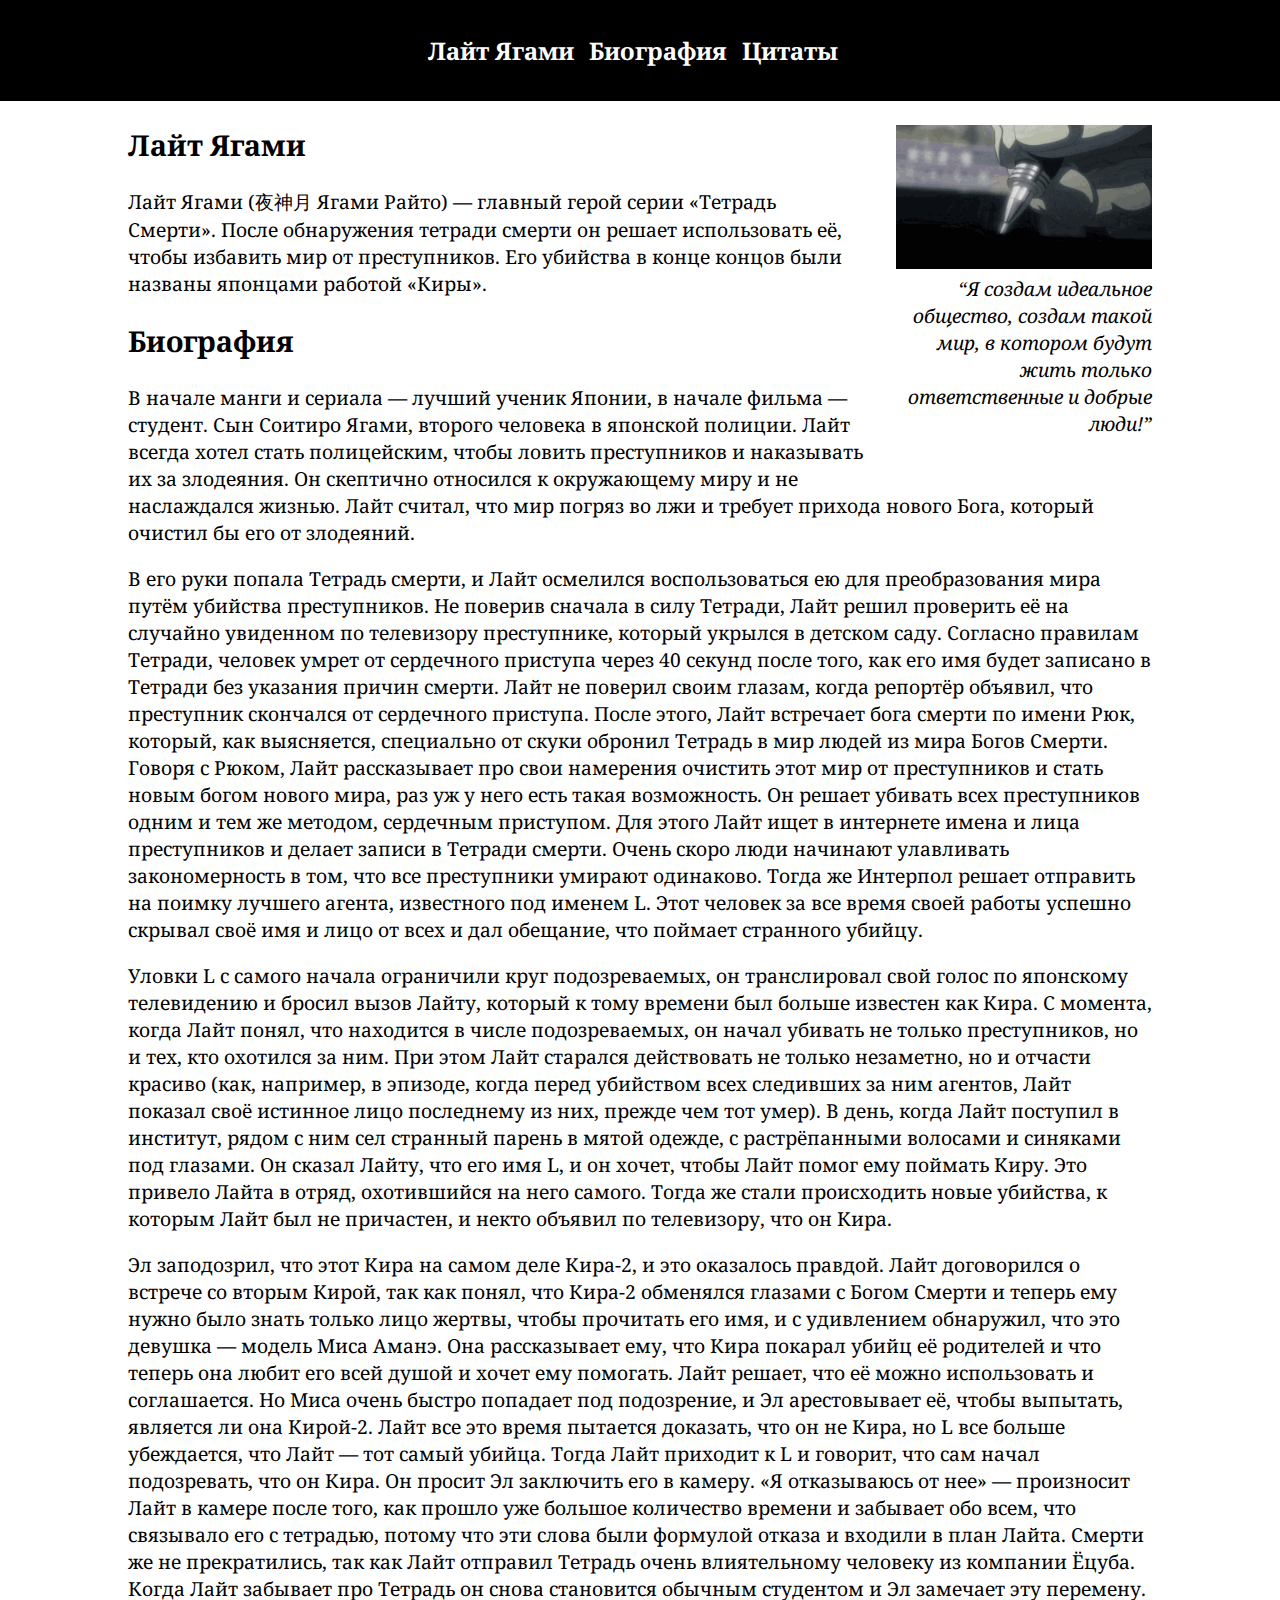
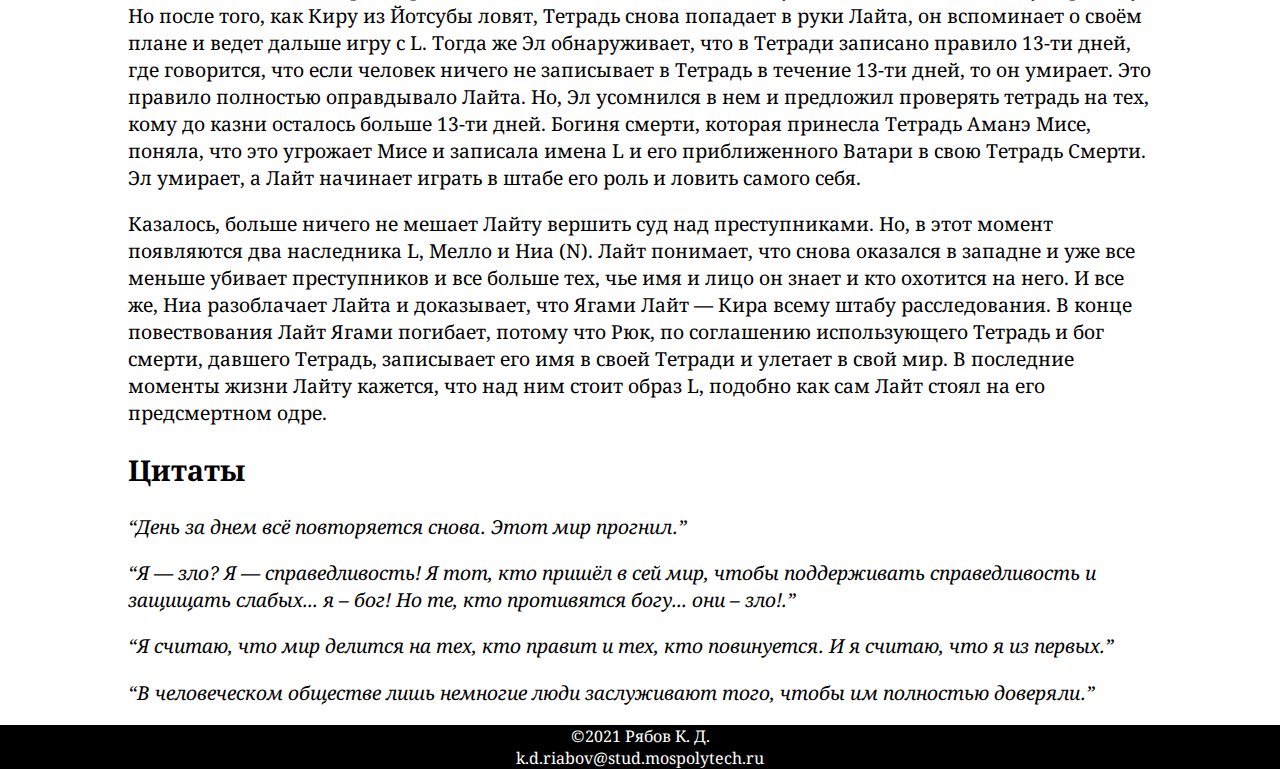
<file: index.html>
<!DOCTYPE html>
<html lang="ru">

<head>
    <meta charset="utf-8">
    <title>
        Лайт Ягами
    </title>
    <link rel="stylesheet" href="stylesheets/style.css">
    <link rel="preconnect" href="https://fonts.googleapis.com">
    <link rel="preconnect" href="https://fonts.gstatic.com" crossorigin>
    <link href="https://fonts.googleapis.com/css2?family=Noto+Serif:ital,wght@0,400;0,700;1,400&display=swap"
        rel="stylesheet">
</head>

<body>
    <header id="page-header">
        <nav>
            <ul>
                <li>
                    <a href="#about">Лайт Ягами</a>
                </li>

                <li>
                    <a href="#bio">Биография</a>
                </li>
                <li>
                    <a href="#quotes">Цитаты</a>
                </li>
            </ul>
        </nav>
    </header>

    <main>
        <section id="info">
            <article>
                <aside>
                    <figure id="kira-figure">
                        <img src="images/enoxia-enoxia-esport.gif"
                            alt="Анимация Ягами Лайта, записывающего имя в тетрадь смерти">
                        <figcaption><i>&ldquo;Я создам идеальное общество, создам такой мир,
                                в котором будут жить только
                                ответственные и
                                добрые люди!&rdquo;</i></figcaption>
                    </figure>
                </aside>
                <h2 id="about">Лайт Ягами</h2>
                <p>
                    Лайт Ягами (夜神月 Ягами Райто) — главный герой серии «Тетрадь Смерти». После обнаружения тетради
                    смерти он решает использовать её, чтобы избавить мир от преступников. Его убийства в конце концов
                    были названы японцами работой «Киры».
                </p>

                <h2 id="bio">Биография</h2>
                <p>В начале манги и сериала — лучший ученик Японии, в начале фильма — студент. Сын Соитиро Ягами,
                    второго человека в японской полиции. Лайт всегда хотел стать полицейским, чтобы ловить преступников
                    и наказывать их за злодеяния. Он скептично относился к окружающему миру и не наслаждался жизнью.
                    Лайт считал, что мир погряз во лжи и требует прихода нового Бога, который очистил бы его от
                    злодеяний.
                </p>
                <p>
                    В его руки попала Тетрадь смерти, и Лайт осмелился воспользоваться ею для преобразования мира путём
                    убийства преступников. Не поверив сначала в силу Тетради, Лайт решил проверить её на случайно
                    увиденном по телевизору преступнике, который укрылся в детском саду. Согласно правилам Тетради,
                    человек умрет от сердечного приступа через 40 секунд после того, как его имя будет записано в
                    Тетради без указания причин смерти. Лайт не поверил своим глазам, когда репортёр объявил, что
                    преступник скончался от сердечного приступа. После этого, Лайт встречает бога смерти по имени Рюк,
                    который, как выясняется, специально от скуки обронил Тетрадь в мир людей из мира Богов Смерти.
                    Говоря с Рюком, Лайт рассказывает про свои намерения очистить этот мир от преступников и стать новым
                    богом нового мира, раз уж у него есть такая возможность. Он решает убивать всех преступников одним и
                    тем же методом, сердечным приступом. Для этого Лайт ищет в интернете имена и лица преступников и
                    делает записи в Тетради смерти. Очень скоро люди начинают улавливать закономерность в том, что все
                    преступники умирают одинаково. Тогда же Интерпол решает отправить на поимку лучшего агента,
                    известного под именем L. Этот человек за все время своей работы успешно скрывал своё имя и лицо от
                    всех и дал обещание, что поймает странного убийцу.
                </p>

                <p>
                    Уловки L с самого начала ограничили круг подозреваемых, он транслировал свой голос по японскому
                    телевидению и бросил вызов Лайту, который к тому времени был больше известен как Кира. С момента,
                    когда Лайт понял, что находится в числе подозреваемых, он начал убивать не только преступников, но и
                    тех, кто охотился за ним. При этом Лайт старался действовать не только незаметно, но и отчасти
                    красиво (как, например, в эпизоде, когда перед убийством всех следивших за ним агентов, Лайт показал
                    своё истинное лицо последнему из них, прежде чем тот умер). В день, когда Лайт поступил в институт,
                    рядом с ним сел странный парень в мятой одежде, с растрёпанными волосами и синяками под глазами. Он
                    сказал Лайту, что его имя L, и он хочет, чтобы Лайт помог ему поймать Киру. Это привело Лайта в
                    отряд, охотившийся на него самого. Тогда же стали происходить новые убийства, к которым Лайт был не
                    причастен, и некто объявил по телевизору, что он Кира.
                </p>

                <p>
                    Эл заподозрил, что этот Кира на самом деле Кира-2, и это оказалось правдой. Лайт договорился о
                    встрече со вторым Кирой, так как понял, что Кира-2 обменялся глазами с Богом Смерти и теперь ему
                    нужно было знать только лицо жертвы, чтобы прочитать его имя, и с удивлением обнаружил, что это
                    девушка — модель Миса Аманэ. Она рассказывает ему, что Кира покарал убийц её родителей и что теперь
                    она любит его всей душой и хочет ему помогать. Лайт решает, что её можно использовать и соглашается.
                    Но Миса очень быстро попадает под подозрение, и Эл арестовывает её, чтобы выпытать, является ли она
                    Кирой-2. Лайт все это время пытается доказать, что он не Кира, но L все больше убеждается, что Лайт
                    — тот самый убийца. Тогда Лайт приходит к L и говорит, что сам начал подозревать, что он Кира. Он
                    просит Эл заключить его в камеру. «Я отказываюсь от нее» — произносит Лайт в камере после того, как
                    прошло уже большое количество времени и забывает обо всем, что связывало его с тетрадью, потому что
                    эти слова были формулой отказа и входили в план Лайта. Смерти же не прекратились, так как Лайт
                    отправил Тетрадь очень влиятельному человеку из компании Ёцуба. Когда Лайт забывает про Тетрадь он
                    снова становится обычным студентом и Эл замечает эту перемену. Но после того, как Киру из Йотсубы
                    ловят, Тетрадь снова попадает в руки Лайта, он вспоминает о своём плане и ведет дальше игру с L.
                    Тогда же Эл обнаруживает, что в Тетради записано правило 13-ти дней, где говорится, что если человек
                    ничего не записывает в Тетрадь в течение 13-ти дней, то он умирает. Это правило полностью
                    оправдывало Лайта. Но, Эл усомнился в нем и предложил проверять тетрадь на тех, кому до казни
                    осталось больше 13-ти дней. Богиня смерти, которая принесла Тетрадь Аманэ Мисе, поняла, что это
                    угрожает Мисе и записала имена L и его приближенного Ватари в свою Тетрадь Смерти. Эл умирает, а
                    Лайт начинает играть в штабе его роль и ловить самого себя.
                </p>

                <p>
                    Казалось, больше ничего не мешает Лайту вершить суд над преступниками. Но, в этот момент появляются
                    два наследника L, Мелло и Ниа (N). Лайт понимает, что снова оказался в западне и уже все меньше
                    убивает преступников и все больше тех, чье имя и лицо он знает и кто охотится на него. И все же, Ниа
                    разоблачает Лайта и доказывает, что Ягами Лайт — Кира всему штабу расследования. В конце
                    повествования Лайт Ягами погибает, потому что Рюк, по соглашению использующего Тетрадь и бог смерти,
                    давшего Тетрадь, записывает его имя в своей Тетради и улетает в свой мир. В последние моменты жизни
                    Лайту кажется, что над ним стоит образ L, подобно как сам Лайт стоял на его предсмертном одре.
                </p>
                <h2 id="quotes">Цитаты</h2>
                <p> <i>&ldquo;День за днем всё повторяется снова. Этот мир прогнил.&rdquo;</i> </p>
                <p> <i>&ldquo;Я — зло? Я — справедливость! Я тот, кто пришёл в сей мир, чтобы поддерживать
                        справедливость и защищать слабых... я – бог! Но те, кто противятся богу... они –
                        зло!.&rdquo; </i> </p>
                <p> <i>&ldquo;Я считаю, что мир делится на тех, кто правит и тех, кто повинуется. И я считаю, что я из
                        первых.&rdquo;</i> </p>
                <p> <i>&ldquo;В человеческом обществе лишь немногие люди заслуживают того, чтобы им полностью
                        доверяли.&rdquo;</i> </p>
            </article>
        </section>
    </main>

    <footer id="page-footer">
        <p>&copy;2021 Рябов К. Д.</p>
        <p><a href="mailto:k.d.riabov@stud.mospolytech.ru">k.d.riabov@stud.mospolytech.ru</a></p>
    </footer>

</body>

</html>
</file>
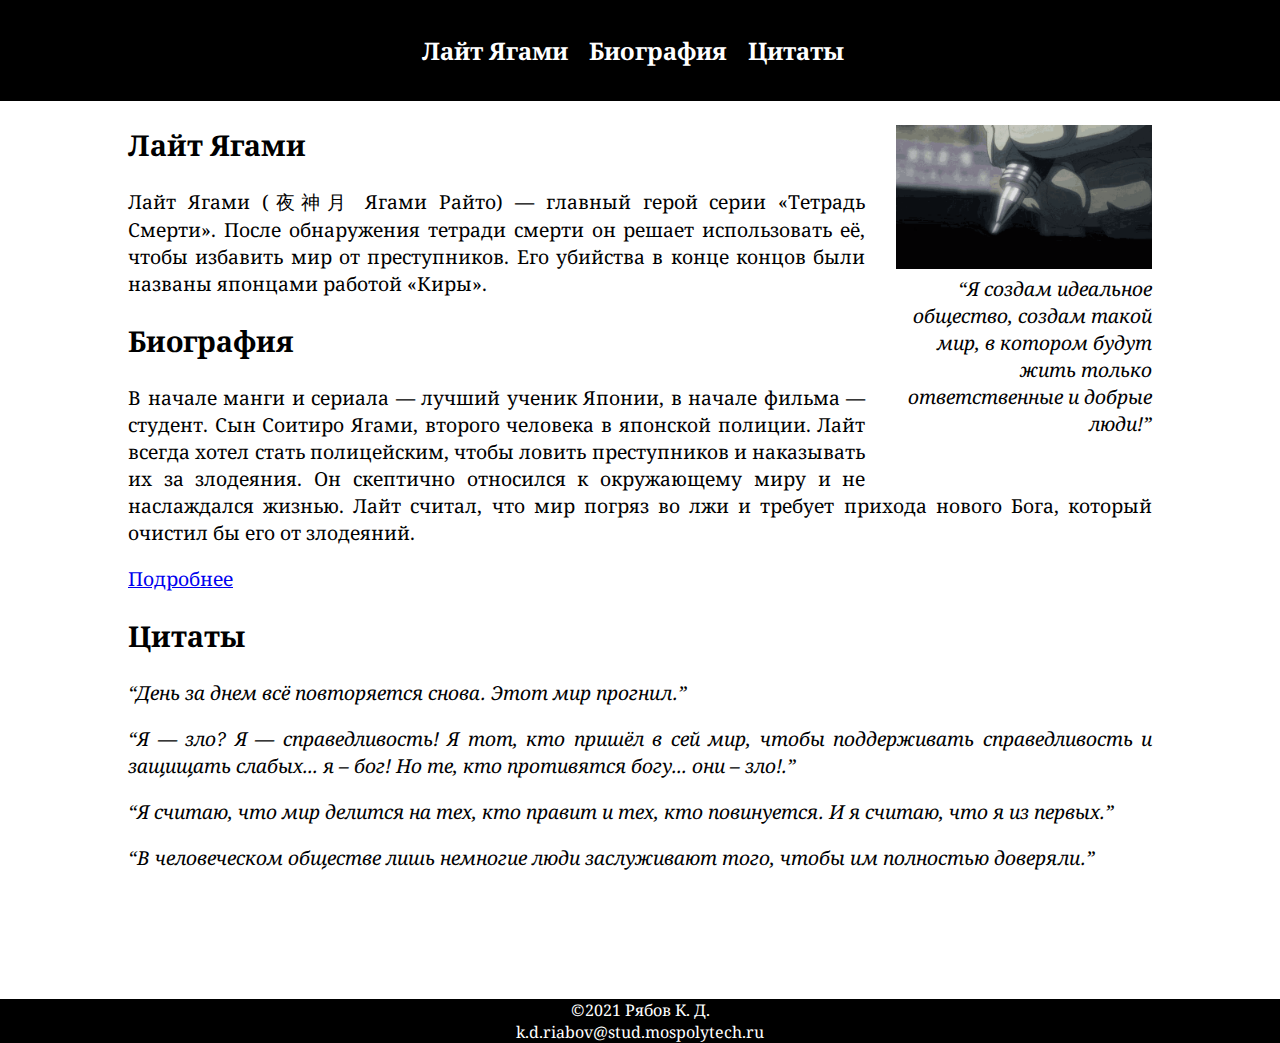
<file: Lab1/index.html>
<!DOCTYPE html>
<html lang="ru">

<head>
    <meta charset="utf-8">
    <title>
        Лайт Ягами
    </title>
    <link rel="stylesheet" href="stylesheets/style.css">
    <link rel="preconnect" href="https://fonts.googleapis.com">
    <link rel="preconnect" href="https://fonts.gstatic.com" crossorigin>
    <link href="https://fonts.googleapis.com/css2?family=Noto+Serif:ital,wght@0,400;0,700;1,400&display=swap"
        rel="stylesheet">
</head>

<body>
    <header id="page-header">
        <nav>
            <ul>
                <li>
                    <a href="index.html#about">Лайт Ягами</a>
                </li>

                <li>
                    <a href="index.html#bio">Биография</a>
                </li>
                <li>
                    <a href="index.html#quotes">Цитаты</a>
                </li>
            </ul>
        </nav>
    </header>

    <main>
        <section id="info">
            <article>
                <aside>
                    <figure id="kira-figure">
                        <img src="images/enoxia-enoxia-esport.gif"
                            alt="Анимация Ягами Лайта, записывающего имя в тетрадь смерти">
                        <figcaption><i>&ldquo;Я создам идеальное общество, создам такой мир,
                                в котором будут жить только
                                ответственные и
                                добрые люди!&rdquo;</i></figcaption>
                    </figure>
                </aside>
                <h2 id="about">Лайт Ягами</h2>
                <p>
                    Лайт Ягами (夜神月 Ягами Райто) — главный герой серии «Тетрадь Смерти». После обнаружения тетради
                    смерти он решает использовать её, чтобы избавить мир от преступников. Его убийства в конце концов
                    были названы японцами работой «Киры».
                </p>

                <h2 id="bio">Биография</h2>
                <p>В начале манги и сериала — лучший ученик Японии, в начале фильма — студент. Сын Соитиро Ягами,
                    второго человека в японской полиции. Лайт всегда хотел стать полицейским, чтобы ловить преступников
                    и наказывать их за злодеяния. Он скептично относился к окружающему миру и не наслаждался жизнью.
                    Лайт считал, что мир погряз во лжи и требует прихода нового Бога, который очистил бы его от
                    злодеяний.
                </p>
                <a href="bio.html#bio">Подробнее</a>
                <h2 id="quotes">Цитаты</h2>
                <p> <i>&ldquo;День за днем всё повторяется снова. Этот мир прогнил.&rdquo;</i> </p>
                <p> <i>&ldquo;Я — зло? Я — справедливость! Я тот, кто пришёл в сей мир, чтобы поддерживать
                        справедливость и защищать слабых... я – бог! Но те, кто противятся богу... они –
                        зло!.&rdquo; </i> </p>
                <p> <i>&ldquo;Я считаю, что мир делится на тех, кто правит и тех, кто повинуется. И я считаю, что я из
                        первых.&rdquo;</i> </p>
                <p> <i>&ldquo;В человеческом обществе лишь немногие люди заслуживают того, чтобы им полностью
                        доверяли.&rdquo;</i> </p>
            </article>
        </section>
    </main>

    <footer id="page-footer">
        <p>&copy;2021 Рябов К. Д.</p>
        <p><a href="mailto:k.d.riabov@stud.mospolytech.ru">k.d.riabov@stud.mospolytech.ru</a></p>
    </footer>

</body>

</html>
</file>
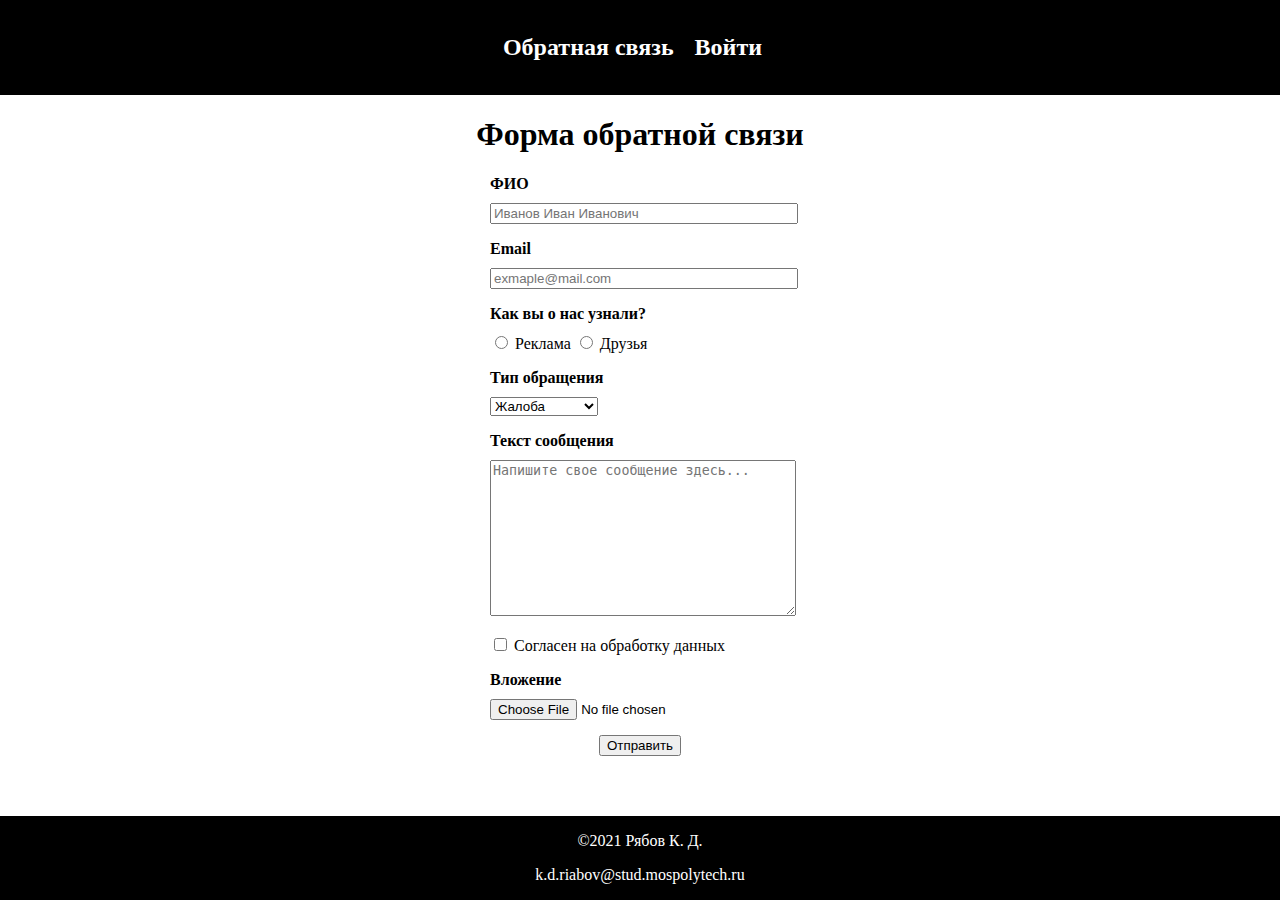
<file: Lab2/index.html>
<!DOCTYPE html>
<html lang="ru">

<head>
    <meta charset="UTF-8">
    <meta http-equiv="X-UA-Compatible" content="IE=edge">
    <meta name="viewport" content="width=device-width, initial-scale=1.0">
    <link rel="stylesheet" href="style.css">
    <title>Document</title>
</head>

<body>
    <header id="page-header">
        <nav>
            <ul>
                <li>
                    <a href="index.html">Обратная связь</a>
                </li>

                <li>
                    <a href="auth.html">Войти</a>
                </li>
            </ul>
        </nav>
    </header>
    <main>
        <h1>Форма обратной связи</h1>
        <form method="POST" action="https://httpbin.org/post" enctype="multipart/form-data" id="form">

            <div class="form-group">
                <label for="#fio">
                    <p>ФИО</p>
                </label>
                <input type="text" id="fio" name="fio" placeholder="Иванов Иван Иванович">
            </div>

            <div class="form-group">
                <label for="#email">
                    <p>Email</p>
                </label>
                <input type="email" name="email" id="email" placeholder="exmaple@mail.com" required>
            </div>

            <div class="form-group">
                <p>Как вы о нас узнали?</p>
                <input type="radio" name="source" id="advertising" value="advertising">
                <label for="#advertising">Реклама</label>

                <input type="radio" name="source" id="friends" value="friends">
                <label for="#friends">Друзья</label>

            </div>

            <div class="form-group">
                <label for="#category" id="category-label">
                    <p>Тип обращения</p>
                </label>

                <select name="category" id="category">
                    <option value="proposal">Предложение</option>
                    <option value="feedback" selected>Жалоба</option>
                </select>
            </div>

            <div class="form-group">
                <label for="#msg">
                    <p>Текст сообщения</p>
                </label>
                <textarea name="msg" id="msg" cols="30" rows="10"
                    placeholder="Напишите свое сообщение здесь..."></textarea>
            </div>



            <div class="form-group">
                <input type="checkbox" name="agreement" id="agreement" value="yes" required>
                <label for="#checkbox">Согласен на обработку данных</label>
            </div>
            <div class="form-group">
                <label for="#attachment">
                    <p>Вложение</p>
                </label>
                <input type="file" name="attachment" id="attachment">
            </div>

            <input type="submit" value="Отправить" id="send-btn">
        </form>
    </main>

    <footer id="page-footer">
        <p>&copy;2021 Рябов К. Д.</p>
        <p><a href="mailto:k.d.riabov@stud.mospolytech.ru">k.d.riabov@stud.mospolytech.ru</a></p>
    </footer>
</body>

</html>
</file>
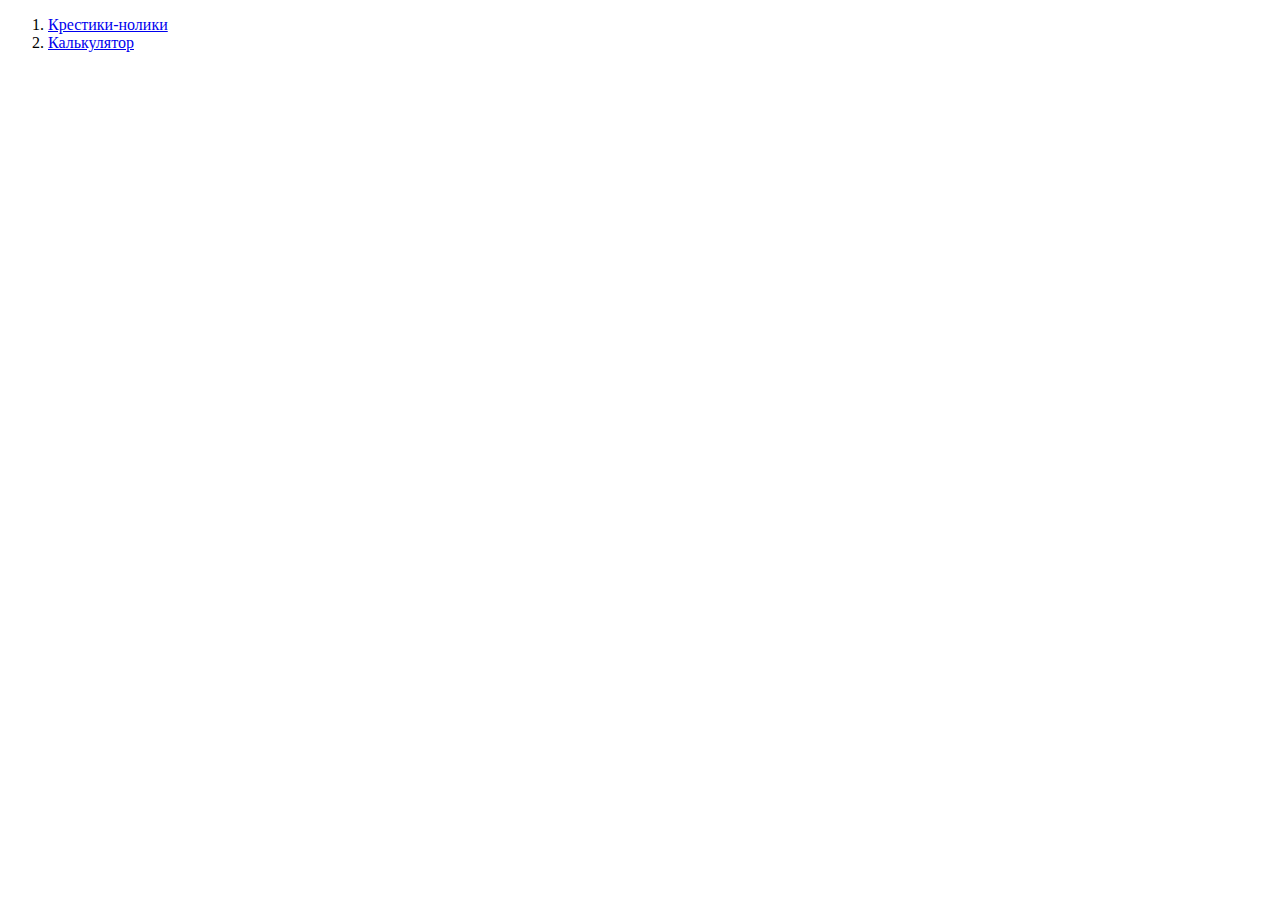
<file: Lab4/index.html>
<!DOCTYPE html>
<html lang="ru">

<head>
    <meta charset="UTF-8">
    <meta name="viewport" content="width=device-width, initial-scale=1.0">
    <title>Document</title>
</head>

<body>
    <ol>
        <li>
            <a href="tic-tac-toe/index.html">Крестики-нолики</a>
        </li>
        <li>
            <a href="calc/index.html">Калькулятор</a>
        </li>
    </ol>
</body>

</html>
</file>
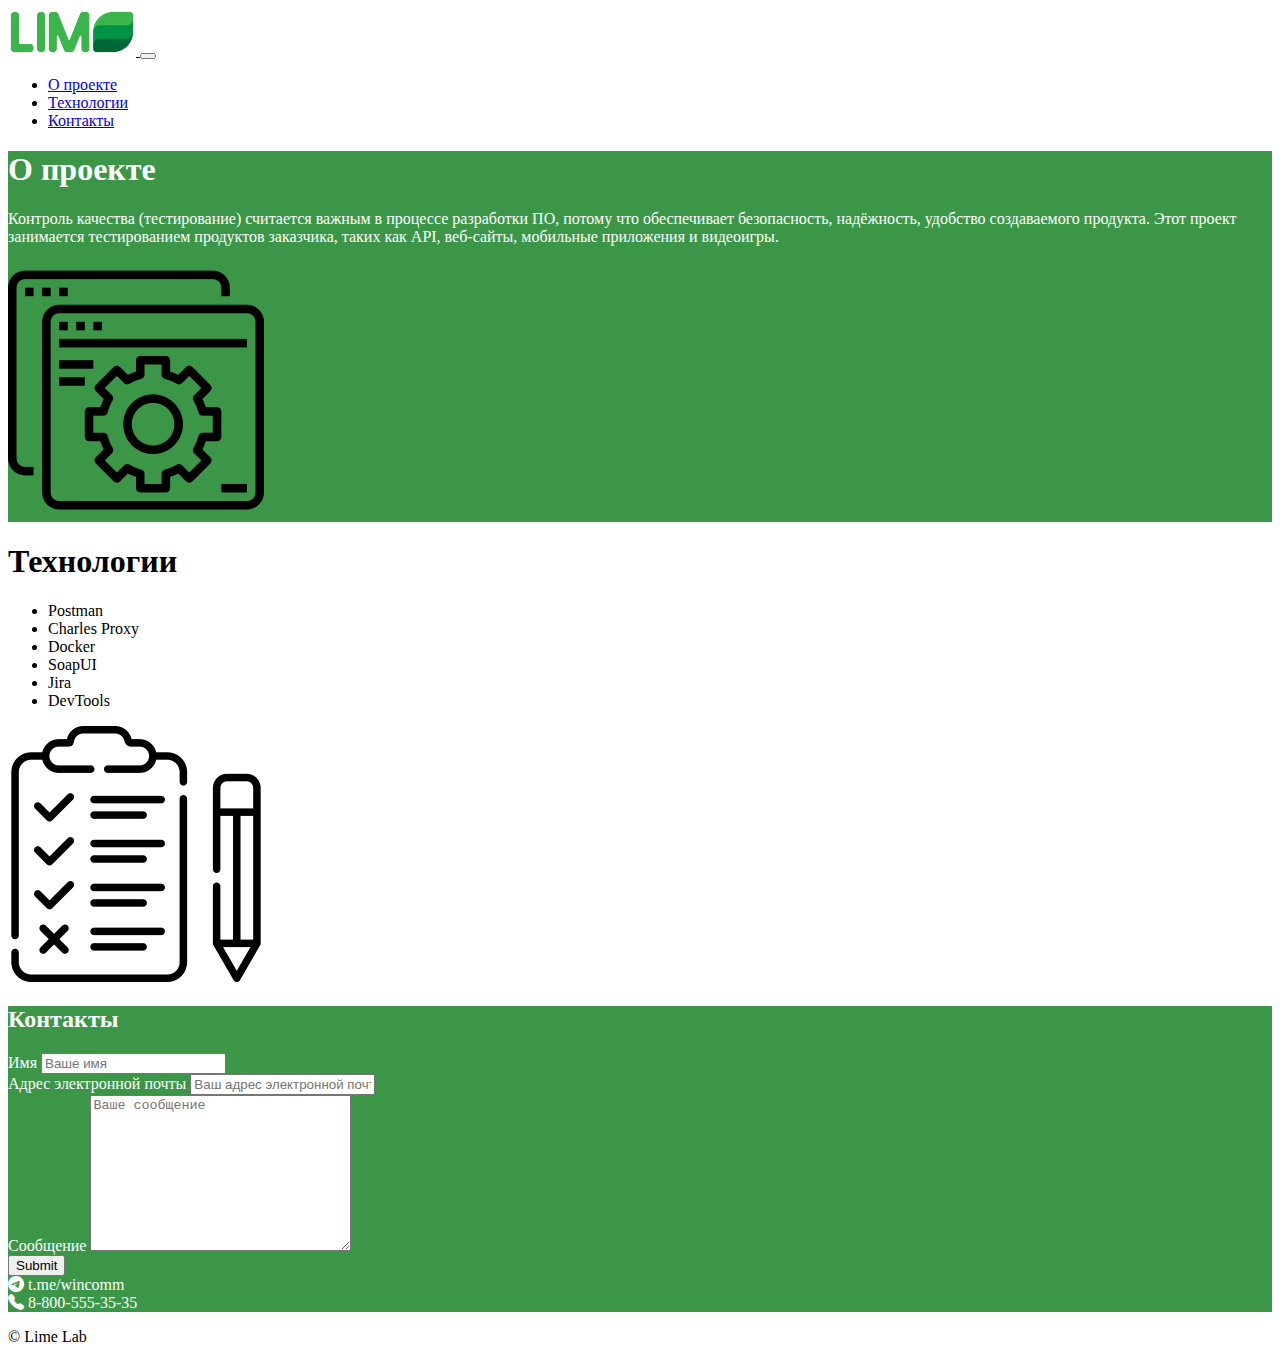
<file: Lab6/index.html>
<!DOCTYPE html>
<html lang="en">

<head>
    <meta charset="UTF-8">
    <meta http-equiv="X-UA-Compatible" content="IE=edge">
    <meta name="viewport" content="width=device-width, initial-scale=1.0">
    <link href="https://cdn.jsdelivr.net/npm/bootstrap@5.1.3/dist/css/bootstrap.min.css" rel="stylesheet"
        integrity="sha384-1BmE4kWBq78iYhFldvKuhfTAU6auU8tT94WrHftjDbrCEXSU1oBoqyl2QvZ6jIW3" crossorigin="anonymous">
    <link rel="stylesheet" href="https://cdn.jsdelivr.net/npm/bootstrap-icons@1.7.1/font/bootstrap-icons.css">
    <link rel="stylesheet" href="style.css">

    <title>Lime Lab</title>
</head>

<body>
    <header class="header sticky-top">
        <nav class="navbar navbar-expand-lg navbar-light bg-light">
            <div class="container-fluid">
                <a class="navbar-brand" href="#">
                    <img src="img/logo.png" height="48px">
                </a>
                <button class="navbar-toggler" type="button" data-bs-toggle="collapse"
                    data-bs-target="#navbarSupportedContent" aria-controls="navbarSupportedContent"
                    aria-expanded="false" aria-label="Toggle navigation">
                    <span class="navbar-toggler-icon"></span>
                </button>
                <div class="collapse navbar-collapse" id="navbarSupportedContent">
                    <ul class="navbar-nav me-auto mb-2 mb-lg-0">
                        <li class="nav-item">
                            <a class="nav-link" href="#about">О проекте</a>
                        </li>
                        <li class="nav-item">
                            <a class="nav-link" href="#features">Технологии</a>
                        </li>
                        <li class="nav-item">
                            <a class="nav-link" href="#contacts">Контакты</a>
                        </li>
                    </ul>
                </div>
            </div>
        </nav>
    </header>
    <main>
        <section class="about" id="about">
            <div class="container-xxl">
                <div class="row">
                    <div class="col-8 py-3 py-lg-5 text-center text-lg-start">
                        <h1>О проекте</h1>
                        <p class="fs-5">
                            Контроль качества (тестирование) считается важным в процессе разработки ПО, потому что
                            обеспечивает безопасность, надёжность, удобство создаваемого продукта. Этот проект
                            занимается тестированием продуктов
                            заказчика, таких как API, веб-сайты, мобильные приложения и видеоигры.
                        </p>
                    </div>
                    <div class="col-4 py-3 py-lg-5 d-flex justify-content-center align-items-center">
                        <img src="img/feature.png" class="img-fluid" width="256px">
                    </div>
                </div>
            </div>
        </section>
        <section class="features container-xxl" id="features">
            <div class="row">
                <div class="col-8 py-3 py-lg-5 text-center text-lg-start">
                    <h1>Технологии</h1>
                    <ul class="list-group list-group-flush">
                        <li class="list-group-item">Postman</li>
                        <li class="list-group-item">Charles Proxy</li>
                        <li class="list-group-item">Docker</li>
                        <li class="list-group-item">SoapUI</li>
                        <li class="list-group-item">Jira</li>
                        <li class="list-group-item">DevTools</li>
                    </ul>
                </div>
                <div class="col-4 py-3 py-lg-5 d-flex justify-content-center align-items-center">
                    <img src="img/clipboard.png" class="img-fluid" width="256px">
                </div>
            </div>

        </section>
        <section class="contacts" id="contacts">
            <div class="container-xxl">
                <div class="container text-center my-5">
                    <h2 class="mb-3 fs-1 pt-3">Контакты</h2>
                    <div class="heading-line mx-auto"></div>
                </div>
                <div class="row align-items-center">
                    <div class="col-md-6">
                        <form>
                            <div class="mb-3">
                                <label for="name" class="form-label fs-5">Имя</label>
                                <input type="text" class="form-control" name="name" id="name" placeholder="Ваше имя">
                            </div>
                            <div class="mb-3">
                                <label for="email" class="form-label fs-5">Адрес электронной почты</label>
                                <input type="email" class="form-control" name="email" id="email"
                                    placeholder="Ваш адрес электронной почты">
                            </div>
                            <div class="mb-3">
                                <label for="message" class="form-label fs-5">Сообщение</label>
                                <textarea name="message" class="form-control" if="message" cols="30" rows="10"
                                    placeholder="Ваше сообщение"></textarea>
                            </div>

                            <div class="text-center text-lg-center">
                                <button type="submit" class="btn btn-dark mb-3">Submit</button>
                            </div>
                        </form>
                    </div>
                    <div class="col-md-6 text-center text-lg-center mb-3">
                        <div class="container">
                            <span class="bi bi-telegram fs-2"> t.me/wincomm</span>
                        </div>
                        <div class="container">
                            <span class="bi bi-telephone-fill fs-2"> 8-800-555-35-35</span>
                        </div>
                    </div>
                </div>
            </div>
        </section>
        <footer class="footer">
            <div class="text-center py-3 border-top text-muted">
                <p>
                    &copy; Lime Lab
                </p>
            </div>
        </footer>
        <script src="https://cdn.jsdelivr.net/npm/bootstrap@5.1.3/dist/js/bootstrap.bundle.min.js"
            integrity="sha384-ka7Sk0Gln4gmtz2MlQnikT1wXgYsOg+OMhuP+IlRH9sENBO0LRn5q+8nbTov4+1p"
            crossorigin="anonymous"></script>
    </main>
</body>

</html>
</file>
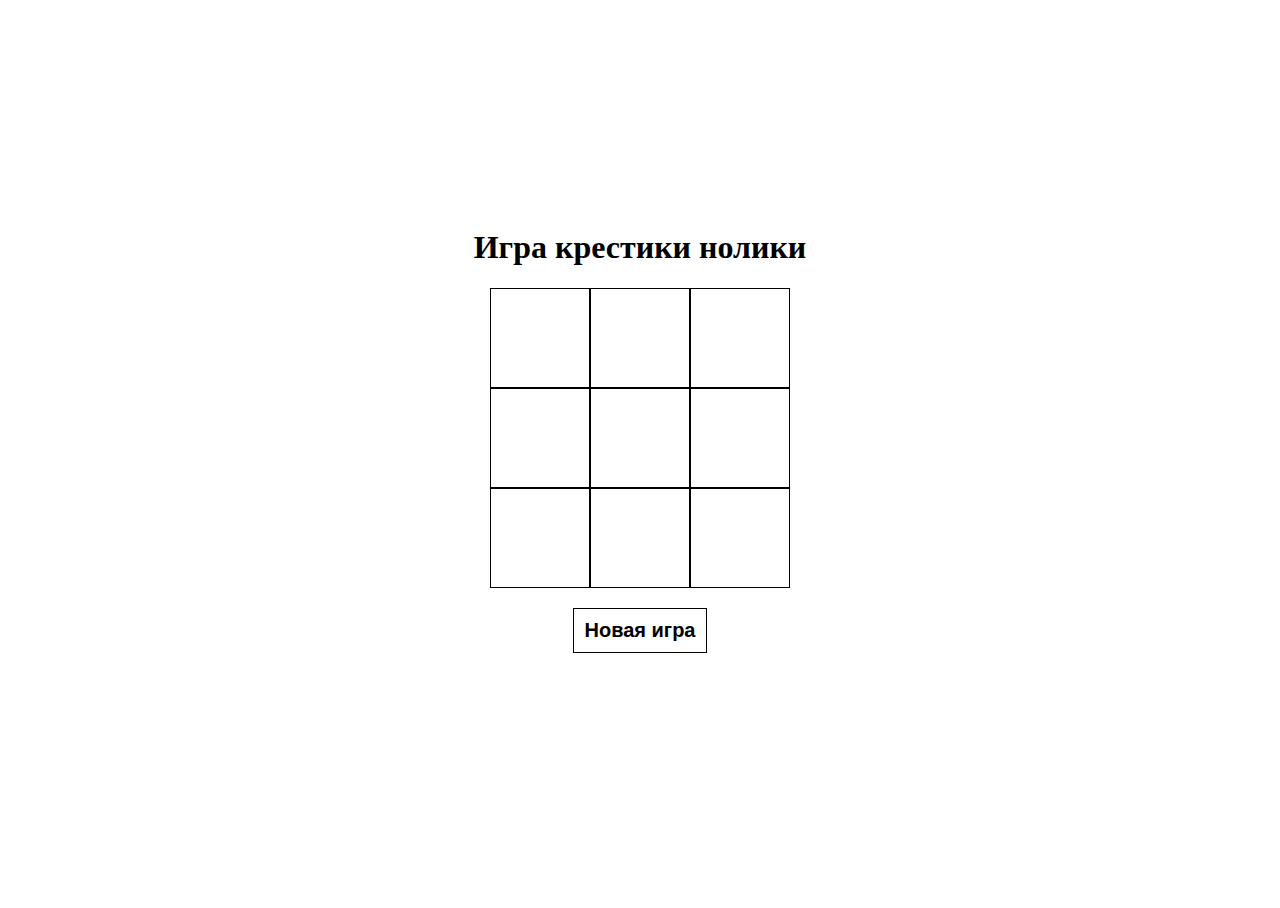
<file: tic-tac-toe/index.html>
<!DOCTYPE html>
<html lang="en">
<head>
    <meta charset="UTF-8">
    <meta http-equiv="X-UA-Compatible" content="IE=edge">
    <meta name="viewport" content="width=device-width, initial-scale=1.0">
    <link rel="stylesheet" href="styles.css">
    <title>Крестики нолики</title>
</head>
<body>
    <main>
        <div id="game">
            <h1>Игра крестики нолики</h1>
            <div id="board"></div>
            <button class="new-game-btn">Новая игра</button>
        </div>
    </main> 
    
    <script defer src="main.js"></script>
</body>
</html>
</file>
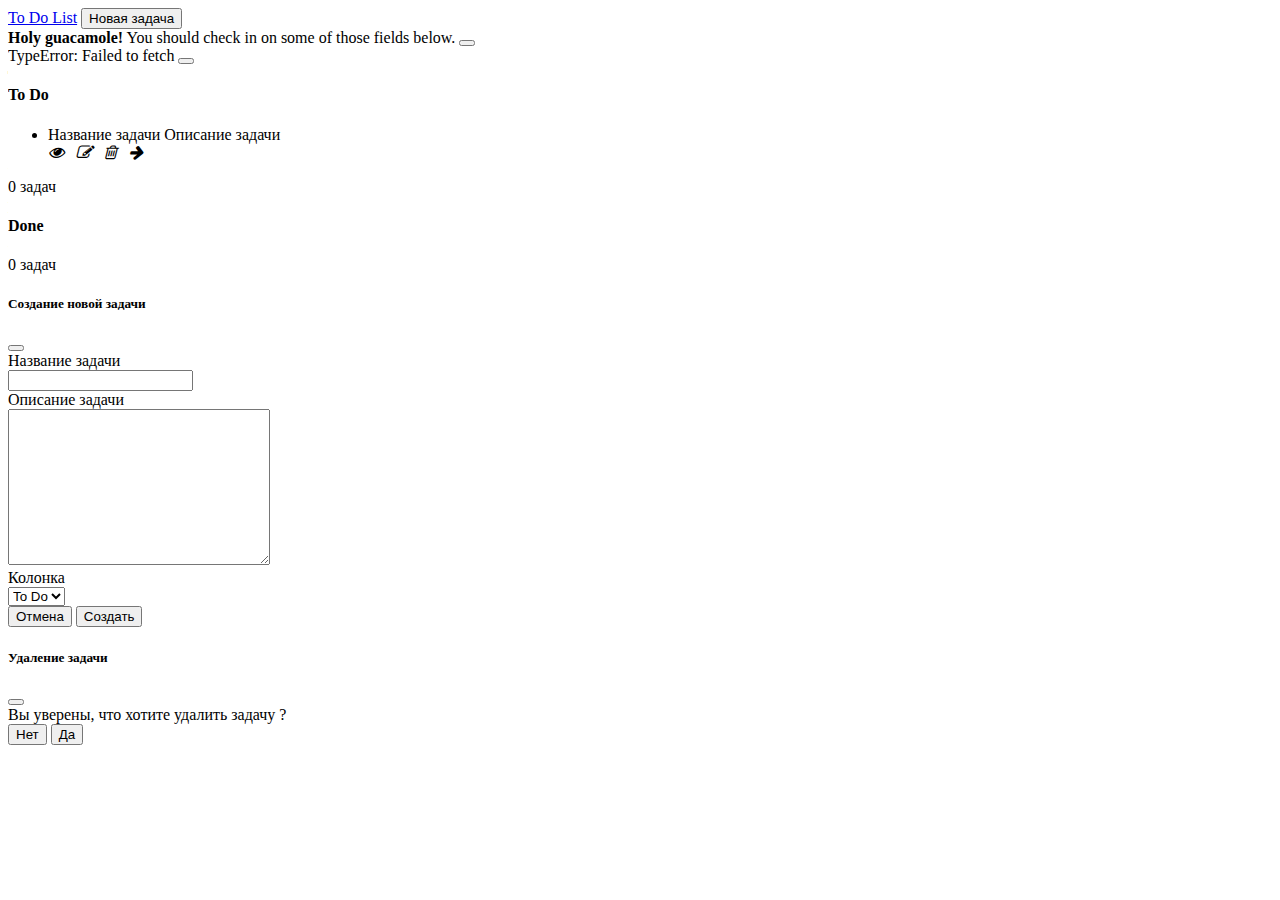
<file: to-do-list/index.html>
<!doctype html>
<html lang="en">

<head>
    <!-- Required meta tags -->
    <meta charset="utf-8">
    <meta name="viewport" content="width=device-width, initial-scale=1">

    <!-- Bootstrap CSS -->
    <link href="https://cdn.jsdelivr.net/npm/bootstrap@5.1.3/dist/css/bootstrap.min.css" rel="stylesheet"
        integrity="sha384-1BmE4kWBq78iYhFldvKuhfTAU6auU8tT94WrHftjDbrCEXSU1oBoqyl2QvZ6jIW3" crossorigin="anonymous">

    <link rel="stylesheet" href="https://stackpath.bootstrapcdn.com/font-awesome/4.7.0/css/font-awesome.min.css">

    <link rel="stylesheet" href="styles.css">

    <title>To Do List</title>
</head>

<body>
    <header>
        <nav class="navbar navbar-dark bg-dark">
            <div class="container">
                <a class="navbar-brand" href="#">To Do List</a>
                <button data-bs-toggle="modal" data-bs-target="#task-modal" class="btn btn-success"
                    data-action="create">Новая задача</button>
            </div>
        </nav>
    </header>

    <main>
        <div class="container">
            <div class="alerts my-3">
                <div class="alert alert-dismissible fade show alert-template d-none" role="alert">
                    <span class="msg">
                        <strong>Holy guacamole!</strong> You should check in on some of those fields below.
                    </span>
                    <button type="button" class="btn-close" data-bs-dismiss="alert" aria-label="Close"></button>
                </div>
            </div>

            <div class="row">
                <div class="col-md-6 mb-3">
                    <div class="card">
                        <div class="card-header">
                            <h4 class="mb-0">To Do</h4>
                        </div>
                        <div class="card-body p-0">
                            <ul id="to-do-list" class="list-group list-group-flush">
                                <li id="task-template" class="task list-group-item d-flex d-none">
                                    <div class="me-auto">
                                        <span class="task-name">Название задачи</span>
                                        <span class="task-description d-none">Описание задачи</span>
                                    </div>
                                    <div class="actions invisible">
                                        <a class="move-btn move-to-do" title="Переместить в колонку To Do">
                                            <i class="fas fa-arrow-left"></i>
                                        </a>
                                        <a data-bs-toggle="modal" data-bs-target="#task-modal" data-action="show"
                                            title="Посмотреть">
                                            <i class="fas fa-eye"></i>
                                        </a>
                                        <a data-bs-toggle="modal" data-bs-target="#task-modal" data-action="edit"
                                            title="Редактировать">
                                            <i class="fas fa-edit"></i>
                                        </a>
                                        <a data-bs-toggle="modal" data-bs-target="#remove-task-modal" data-action="remove" title="Удалить">
                                            <i class="fas fa-trash-o"></i>
                                        </a>
                                        <a class="move-btn move-done" title="Переместить в колонку Done">
                                            <i class="fas fa-arrow-right"></i>
                                        </a>
                                    </div>
                                </li>
                            </ul>
                        </div>
                        <div class="card-footer">
                            <span class="badge bg-primary tasks-counter">0</span> <span class="text-muted">задач</span>
                        </div>
                    </div>
                </div>
                <div class="col-md-6 mb-3">
                    <div class="card">
                        <div class="card-header">
                            <h4 class="mb-0">Done</h4>
                        </div>
                        <div class="card-body p-0">
                            <ul id="done-list" class="list-group list-group-flush">
                            </ul>
                        </div>
                        <div class="card-footer">
                            <span class="badge bg-primary tasks-counter">0</span> <span class="text-muted">задач</span>
                        </div>
                    </div>
                </div>
            </div>
        </div>
    </main>

    <div class="modal fade" id="task-modal" tabindex="-1" aria-labelledby="exampleModalLabel" aria-hidden="true">
        <div class="modal-dialog modal-lg modal-dialog-centered">
            <div class="modal-content">
                <div class="modal-header">
                    <h5 class="modal-title" id=" exampleModalLabel">Создание новой задачи</h5>
                    <button type="button" class="btn-close" data-bs-dismiss="modal" aria-label="Close"></button>
                </div>
                <div class="modal-body">
                    <form>
                        <div class="mb-3 row">
                            <label for="name" class="col-md-3 col-form-label">Название задачи</label>
                            <div class="col-md-9">
                                <input type="text" name="name" id="name" class="form-control">
                            </div>
                        </div>
                        <div class="mb-3 row">
                            <label for="description" class="col-md-3 col-form-label">Описание задачи</label>
                            <div class="col-md-9">
                                <textarea class="form-control" name="description" id="description" cols="30"
                                    rows="10"></textarea>
                            </div>
                        </div>
                        <div class="mb-3 row">
                            <label for="column" class="col-md-3 col-form-label">Колонка</label>
                            <div class="col-md-9">
                                <select class="form-select" name="column" id="column">
                                    <option value="to-do">To Do</option>
                                    <option value="done">Done</option>
                                </select>
                            </div>
                        </div>
                        <input type="hidden" name="task-id">
                        <input type="hidden" name="action">
                    </form>
                </div>
                <div class="modal-footer">
                    <button type="button" class="btn btn-secondary" data-bs-dismiss="modal">Отмена</button>
                    <button type="button" class="btn btn-primary action-task-btn"
                        data-bs-dismiss="modal">Создать</button>
                </div>
            </div>
        </div>
    </div>

    <div class="modal fade" id="remove-task-modal" tabindex="-1" aria-labelledby="exampleModalLabel" aria-hidden="true">
        <div class="modal-dialog modal-dialog-centered">
            <div class="modal-content">
                <div class="modal-header">
                    <h5 class="modal-title">Удаление задачи</h5>
                    <button type="button" class="btn-close" data-bs-dismiss="modal" aria-label="Close"></button>
                </div>
                <div class="modal-body">
                    <form>
                        <input type="hidden" name="task-id">
                    </form>
                    Вы уверены, что хотите удалить задачу <span class="task-name"></span>?
                </div>
                <div class="modal-footer">
                    <button type="button" class="btn btn-secondary" data-bs-dismiss="modal">Нет</button>
                    <button data-bs-dismiss="modal" type="button" class="btn btn-danger delete-task-btn">Да</button>
                </div>
            </div>
        </div>
    </div>

    <script src="https://cdn.jsdelivr.net/npm/bootstrap@5.1.3/dist/js/bootstrap.bundle.min.js"
        integrity="sha384-ka7Sk0Gln4gmtz2MlQnikT1wXgYsOg+OMhuP+IlRH9sENBO0LRn5q+8nbTov4+1p"
        crossorigin="anonymous"></script>

    <script src="main.js" defer></script>
</body>

</html>
</file>
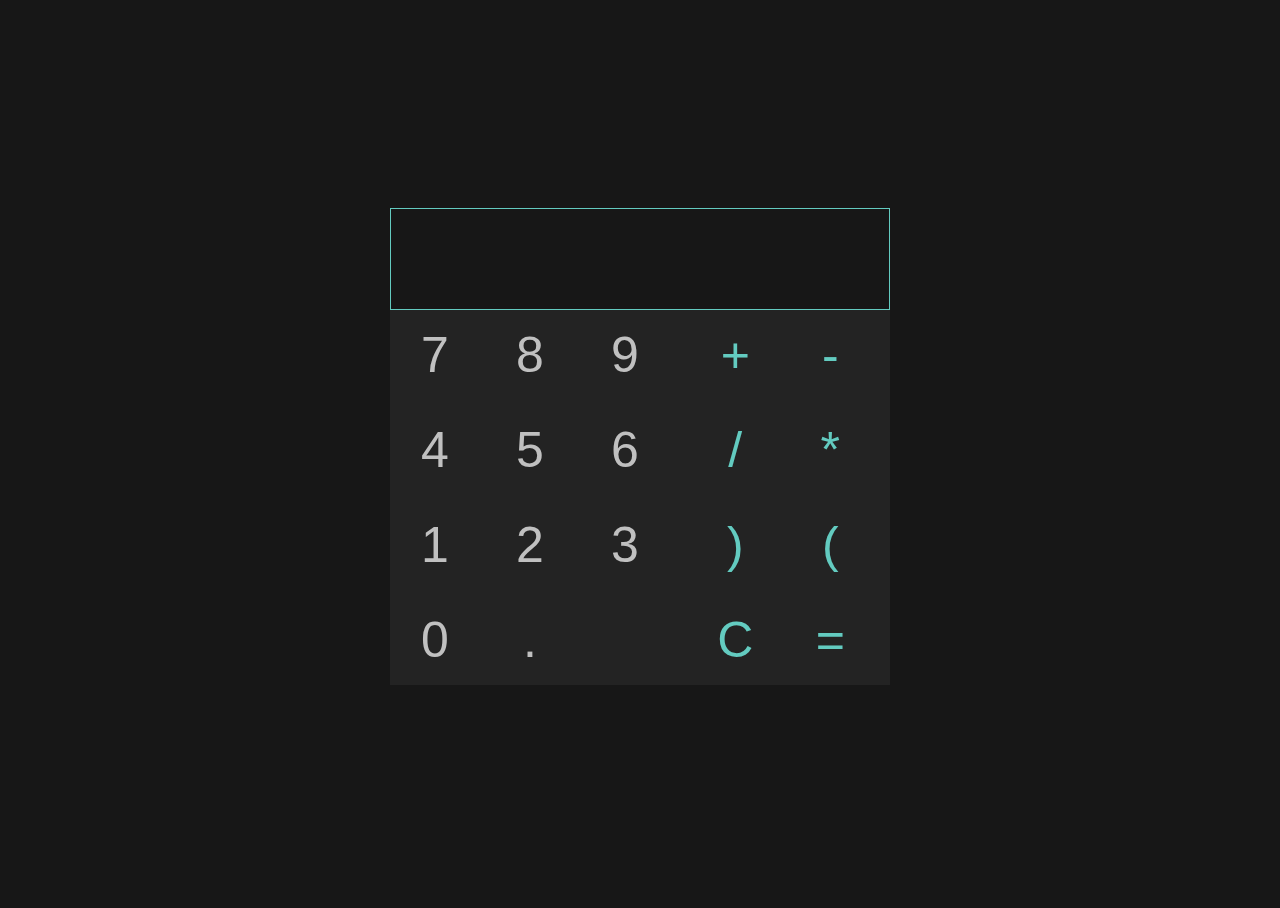
<file: Lab4/calc/index.html>
<!DOCTYPE html>
<html lang="en">

<head>
    <meta charset="UTF-8">
    <meta name="viewport" content="width=device-width, initial-scale=1.0">
    <meta http-equiv="X-UA-Compatible" content="ie=edge">
    <link href="https://fonts.googleapis.com/css2?family=Orbitron&display=swap" rel="stylesheet">
    <link href="https://fonts.googleapis.com/css2?family=Prompt&display=swap" rel="stylesheet">
    <link rel="stylesheet" href="styles.css">
    <script src="main.js" defer></script>
    <title>Калькулятор</title>
</head>

<body>
    <main>
        <div class="calc-container">
            <div class="screen">
                <span class="expression"></span>
            </div>
            <div class="buttons">
                <div class="digits">
                    <button class="key-digit">7</button>
                    <button class="key-digit">8</button>
                    <button class="key-digit">9</button>
                    <button class="key-digit">4</button>
                    <button class="key-digit">5</button>
                    <button class="key-digit">6</button>
                    <button class="key-digit">1</button>
                    <button class="key-digit">2</button>
                    <button class="key-digit">3</button>
                    <button class="key-digit">0</button>
                    <button class="key-digit">.</button>
                    <button class="key" style="visibility: hidden;"></button>
                </div>
                <div class="other">
                    <button class="key-operation">+</button>
                    <button class="key-operation">-</button>
                    <button class="key-operation">/</button>
                    <button class="key-operation">*</button>
                    <button class="key-bracket">)</button>
                    <button class="key-bracket">(</button>
                    <button class="key-clear">C</button>
                    <button class="key-result">=</button>

                </div>
            </div>
        </div>
    </main>
</body>

</html>
</file>
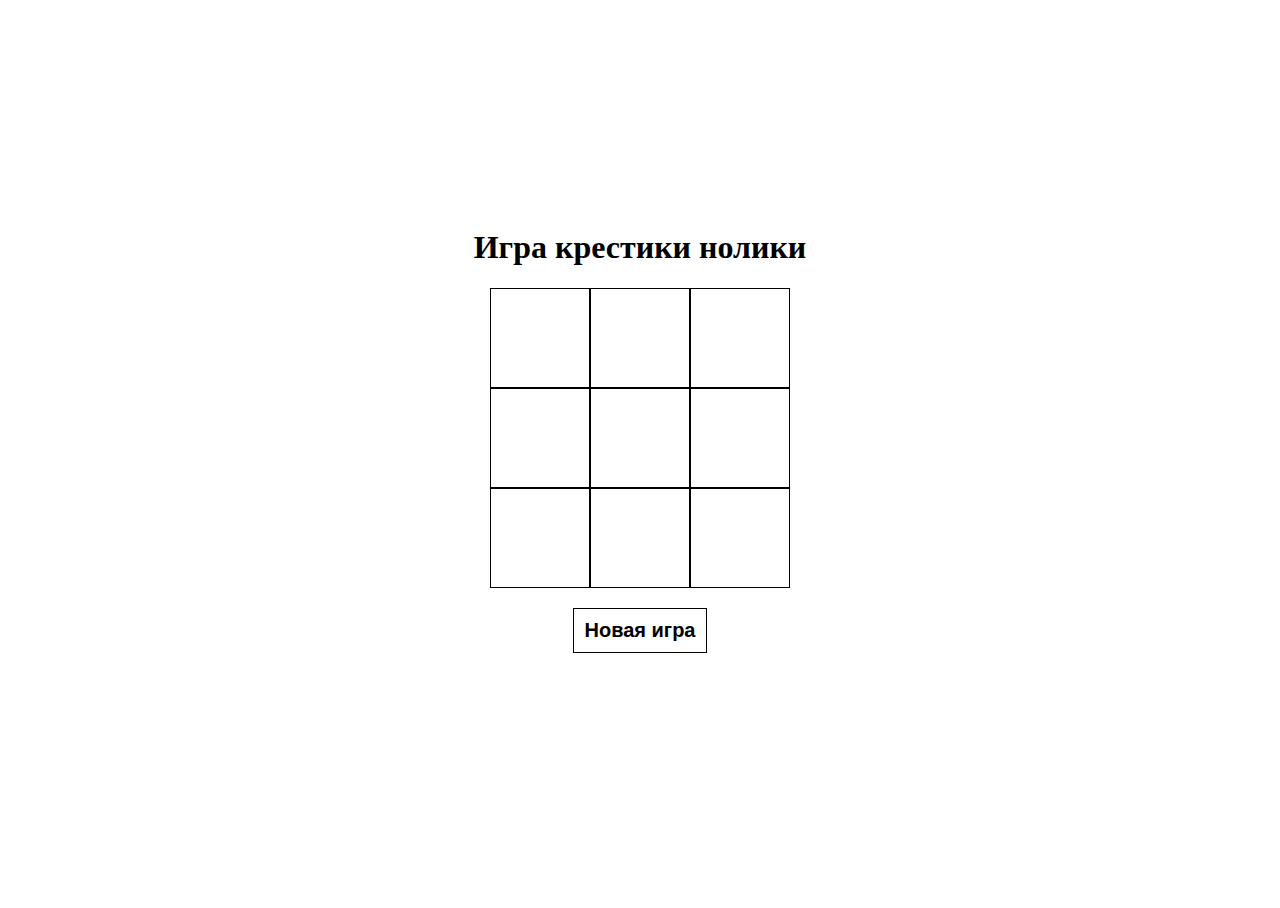
<file: Lab4/tic-tac-toe/index.html>
<!DOCTYPE html>
<html lang="en">

<head>
    <meta charset="UTF-8">
    <meta http-equiv="X-UA-Compatible" content="IE=edge">
    <meta name="viewport" content="width=device-width, initial-scale=1.0">
    <link rel="stylesheet" href="styles.css">
    <title>Крестики нолики</title>
</head>

<body>
    <main>
        <div id="game">
            <h1>Игра крестики нолики</h1>
            <div id="board"></div>
            <button class="new-game-btn">Новая игра</button>
        </div>
    </main>

    <script defer src="main.js"></script>
</body>

</html>
</file>
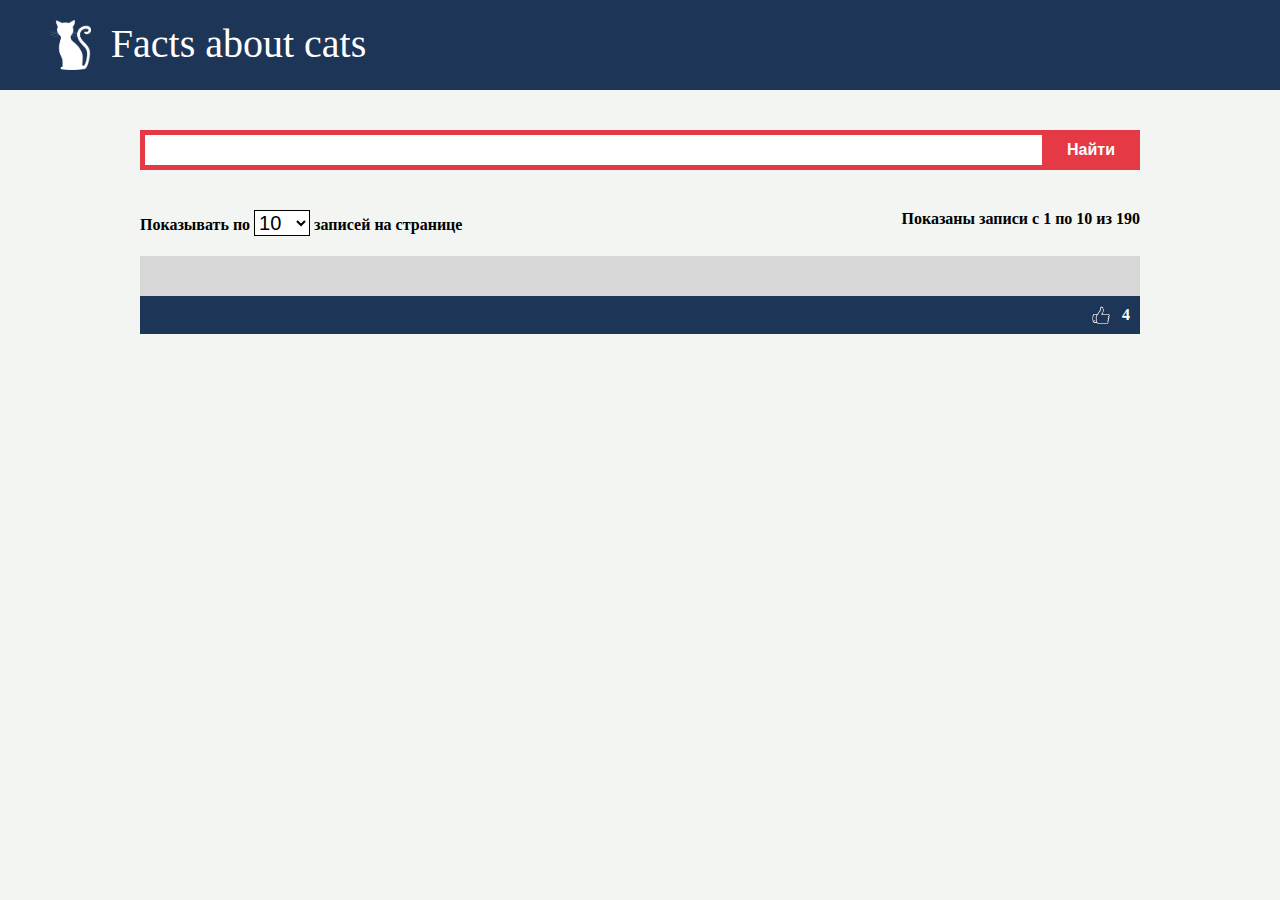
<file: Lab5/cat-facts/index.html>
<!DOCTYPE html>
<html lang="en">

<head>
    <meta charset="UTF-8">
    <meta name="viewport" content="width=device-width, initial-scale=1.0">
    <title>Cats facts</title>
    <link rel="stylesheet" href="static/styles.css">
    <script src="static/main.js" defer></script>
</head>

<body>
    <header class="header">
        <nav>
            <img class="logo" src="static/images/cat_white.png">
            <div class="title">Facts about cats</div>
        </nav>
    </header>
    <main>
        <div class="container">
            <div class="search-form">
                <div class="autocomplete" data-url="http://cat-facts-api.std-900.ist.mospolytech.ru/autocomplete">
                    <input type="text" class="search-field">
                </div>
                <button class="search-btn">Найти</button>
            </div>
            <div class="pagination-info">
                <span>
                    Показывать по
                    <select name="per-page" class="per-page-btn">
                        <option>5</option>
                        <option selected>10</option>
                        <option>15</option>
                        <option>20</option>
                        <option>25</option>
                        <option>50</option>
                        <option>100</option>
                    </select>
                    записей на странице
                </span>
                <span class="current-interval-info">
                    Показаны записи с <span class="current-interval-start">1</span> по <span
                        class="current-interval-end">10</span> из <span class="total-count">190</span>
                </span>
            </div>
            <div class="facts-list" data-url="http://cat-facts-api.std-900.ist.mospolytech.ru/facts">
                <div class="facts-list-item">
                    <div class="item-content">

                    </div>
                    <div class="item-footer">
                        <div class="author-name">

                        </div>
                        <div class="upvotes">
                            4
                        </div>
                    </div>
                </div>
            </div>
            <div class="pagination">
            </div>
        </div>
    </main>
</body>

</html>
</file>
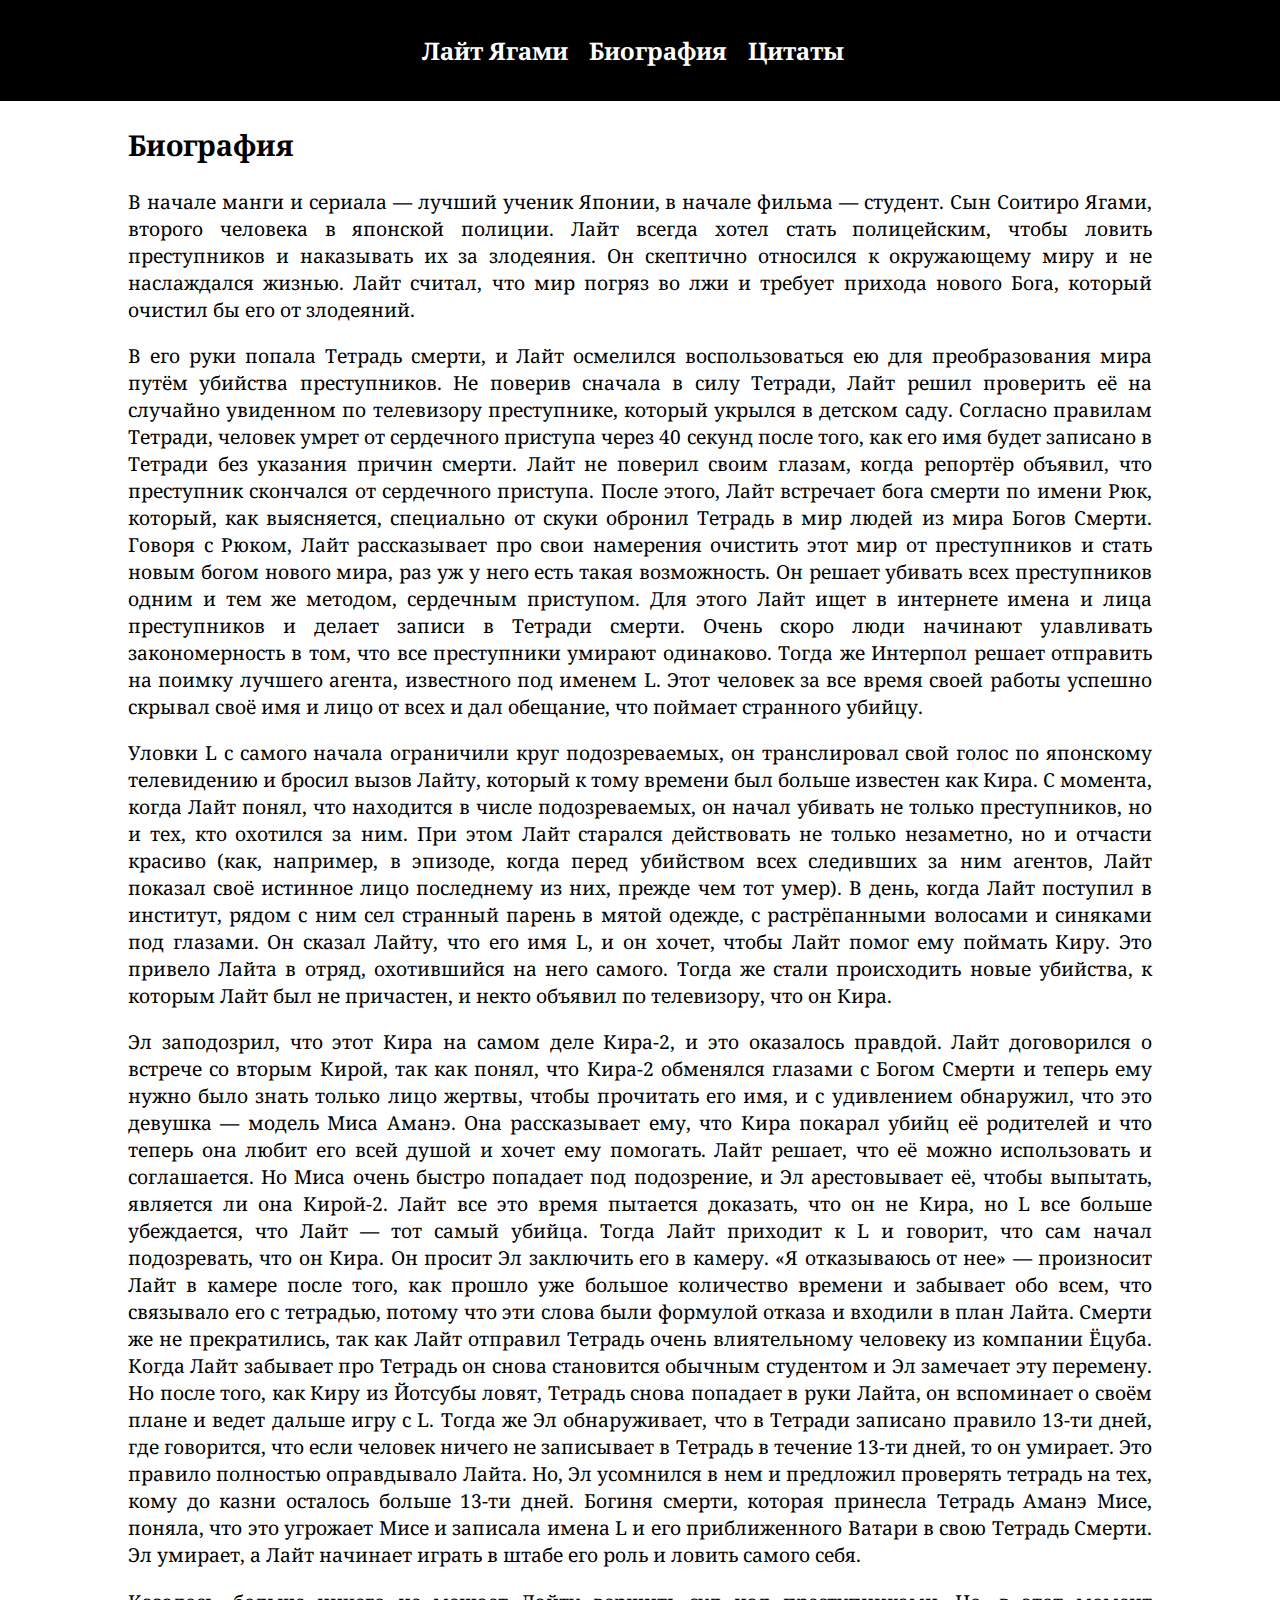
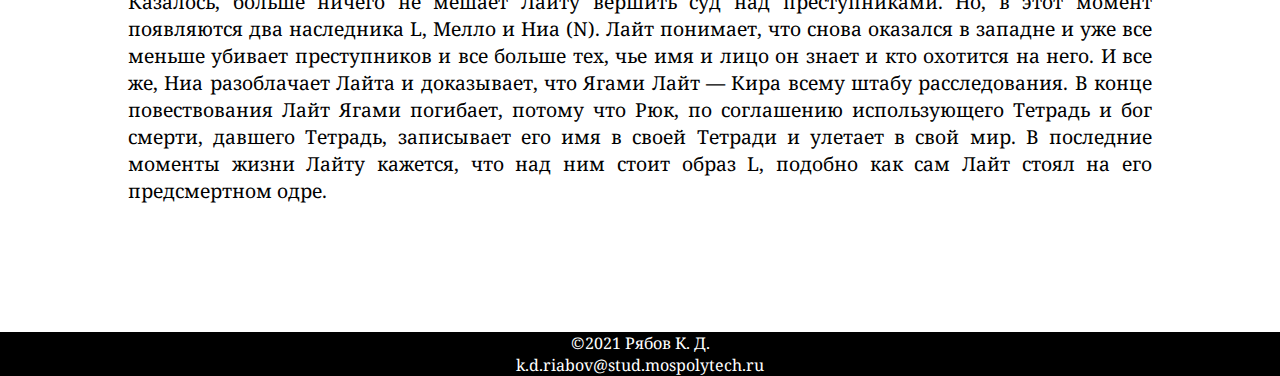
<file: Lab1/bio.html>
<!DOCTYPE html>
<html lang="ru">

<head>
    <meta charset="utf-8">
    <title>
        Лайт Ягами
    </title>
    <link rel="stylesheet" href="stylesheets/style.css">
    <link rel="preconnect" href="https://fonts.googleapis.com">
    <link rel="preconnect" href="https://fonts.gstatic.com" crossorigin>
    <link href="https://fonts.googleapis.com/css2?family=Noto+Serif:ital,wght@0,400;0,700;1,400&display=swap"
        rel="stylesheet">
</head>

<body>
    <header id="page-header">
        <nav>
            <ul>
                <li>
                    <a href="index.html">Лайт Ягами</a>
                </li>

                <li>
                    <a href="index.html#bio">Биография</a>
                </li>
                <li>
                    <a href="index.html#quotes">Цитаты</a>
                </li>
            </ul>
        </nav>
    </header>

    <main>
        <section id="info">
            <article>
                <h2 id="bio">Биография</h2>
                <p>В начале манги и сериала — лучший ученик Японии, в начале фильма — студент. Сын Соитиро Ягами,
                    второго человека в японской полиции. Лайт всегда хотел стать полицейским, чтобы ловить преступников
                    и наказывать их за злодеяния. Он скептично относился к окружающему миру и не наслаждался жизнью.
                    Лайт считал, что мир погряз во лжи и требует прихода нового Бога, который очистил бы его от
                    злодеяний.
                </p>
                <p>
                    В его руки попала Тетрадь смерти, и Лайт осмелился воспользоваться ею для преобразования мира путём
                    убийства преступников. Не поверив сначала в силу Тетради, Лайт решил проверить её на случайно
                    увиденном по телевизору преступнике, который укрылся в детском саду. Согласно правилам Тетради,
                    человек умрет от сердечного приступа через 40 секунд после того, как его имя будет записано в
                    Тетради без указания причин смерти. Лайт не поверил своим глазам, когда репортёр объявил, что
                    преступник скончался от сердечного приступа. После этого, Лайт встречает бога смерти по имени Рюк,
                    который, как выясняется, специально от скуки обронил Тетрадь в мир людей из мира Богов Смерти.
                    Говоря с Рюком, Лайт рассказывает про свои намерения очистить этот мир от преступников и стать новым
                    богом нового мира, раз уж у него есть такая возможность. Он решает убивать всех преступников одним и
                    тем же методом, сердечным приступом. Для этого Лайт ищет в интернете имена и лица преступников и
                    делает записи в Тетради смерти. Очень скоро люди начинают улавливать закономерность в том, что все
                    преступники умирают одинаково. Тогда же Интерпол решает отправить на поимку лучшего агента,
                    известного под именем L. Этот человек за все время своей работы успешно скрывал своё имя и лицо от
                    всех и дал обещание, что поймает странного убийцу.
                </p>

                <p>
                    Уловки L с самого начала ограничили круг подозреваемых, он транслировал свой голос по японскому
                    телевидению и бросил вызов Лайту, который к тому времени был больше известен как Кира. С момента,
                    когда Лайт понял, что находится в числе подозреваемых, он начал убивать не только преступников, но и
                    тех, кто охотился за ним. При этом Лайт старался действовать не только незаметно, но и отчасти
                    красиво (как, например, в эпизоде, когда перед убийством всех следивших за ним агентов, Лайт показал
                    своё истинное лицо последнему из них, прежде чем тот умер). В день, когда Лайт поступил в институт,
                    рядом с ним сел странный парень в мятой одежде, с растрёпанными волосами и синяками под глазами. Он
                    сказал Лайту, что его имя L, и он хочет, чтобы Лайт помог ему поймать Киру. Это привело Лайта в
                    отряд, охотившийся на него самого. Тогда же стали происходить новые убийства, к которым Лайт был не
                    причастен, и некто объявил по телевизору, что он Кира.
                </p>

                <p>
                    Эл заподозрил, что этот Кира на самом деле Кира-2, и это оказалось правдой. Лайт договорился о
                    встрече со вторым Кирой, так как понял, что Кира-2 обменялся глазами с Богом Смерти и теперь ему
                    нужно было знать только лицо жертвы, чтобы прочитать его имя, и с удивлением обнаружил, что это
                    девушка — модель Миса Аманэ. Она рассказывает ему, что Кира покарал убийц её родителей и что теперь
                    она любит его всей душой и хочет ему помогать. Лайт решает, что её можно использовать и соглашается.
                    Но Миса очень быстро попадает под подозрение, и Эл арестовывает её, чтобы выпытать, является ли она
                    Кирой-2. Лайт все это время пытается доказать, что он не Кира, но L все больше убеждается, что Лайт
                    — тот самый убийца. Тогда Лайт приходит к L и говорит, что сам начал подозревать, что он Кира. Он
                    просит Эл заключить его в камеру. «Я отказываюсь от нее» — произносит Лайт в камере после того, как
                    прошло уже большое количество времени и забывает обо всем, что связывало его с тетрадью, потому что
                    эти слова были формулой отказа и входили в план Лайта. Смерти же не прекратились, так как Лайт
                    отправил Тетрадь очень влиятельному человеку из компании Ёцуба. Когда Лайт забывает про Тетрадь он
                    снова становится обычным студентом и Эл замечает эту перемену. Но после того, как Киру из Йотсубы
                    ловят, Тетрадь снова попадает в руки Лайта, он вспоминает о своём плане и ведет дальше игру с L.
                    Тогда же Эл обнаруживает, что в Тетради записано правило 13-ти дней, где говорится, что если человек
                    ничего не записывает в Тетрадь в течение 13-ти дней, то он умирает. Это правило полностью
                    оправдывало Лайта. Но, Эл усомнился в нем и предложил проверять тетрадь на тех, кому до казни
                    осталось больше 13-ти дней. Богиня смерти, которая принесла Тетрадь Аманэ Мисе, поняла, что это
                    угрожает Мисе и записала имена L и его приближенного Ватари в свою Тетрадь Смерти. Эл умирает, а
                    Лайт начинает играть в штабе его роль и ловить самого себя.
                </p>

                <p>
                    Казалось, больше ничего не мешает Лайту вершить суд над преступниками. Но, в этот момент появляются
                    два наследника L, Мелло и Ниа (N). Лайт понимает, что снова оказался в западне и уже все меньше
                    убивает преступников и все больше тех, чье имя и лицо он знает и кто охотится на него. И все же, Ниа
                    разоблачает Лайта и доказывает, что Ягами Лайт — Кира всему штабу расследования. В конце
                    повествования Лайт Ягами погибает, потому что Рюк, по соглашению использующего Тетрадь и бог смерти,
                    давшего Тетрадь, записывает его имя в своей Тетради и улетает в свой мир. В последние моменты жизни
                    Лайту кажется, что над ним стоит образ L, подобно как сам Лайт стоял на его предсмертном одре.
                </p>
            </article>
        </section>
    </main>

    <footer id="page-footer">
        <p>&copy;2021 Рябов К. Д.</p>
        <p><a href="mailto:k.d.riabov@stud.mospolytech.ru">k.d.riabov@stud.mospolytech.ru</a></p>
    </footer>

</body>

</html>
</file>
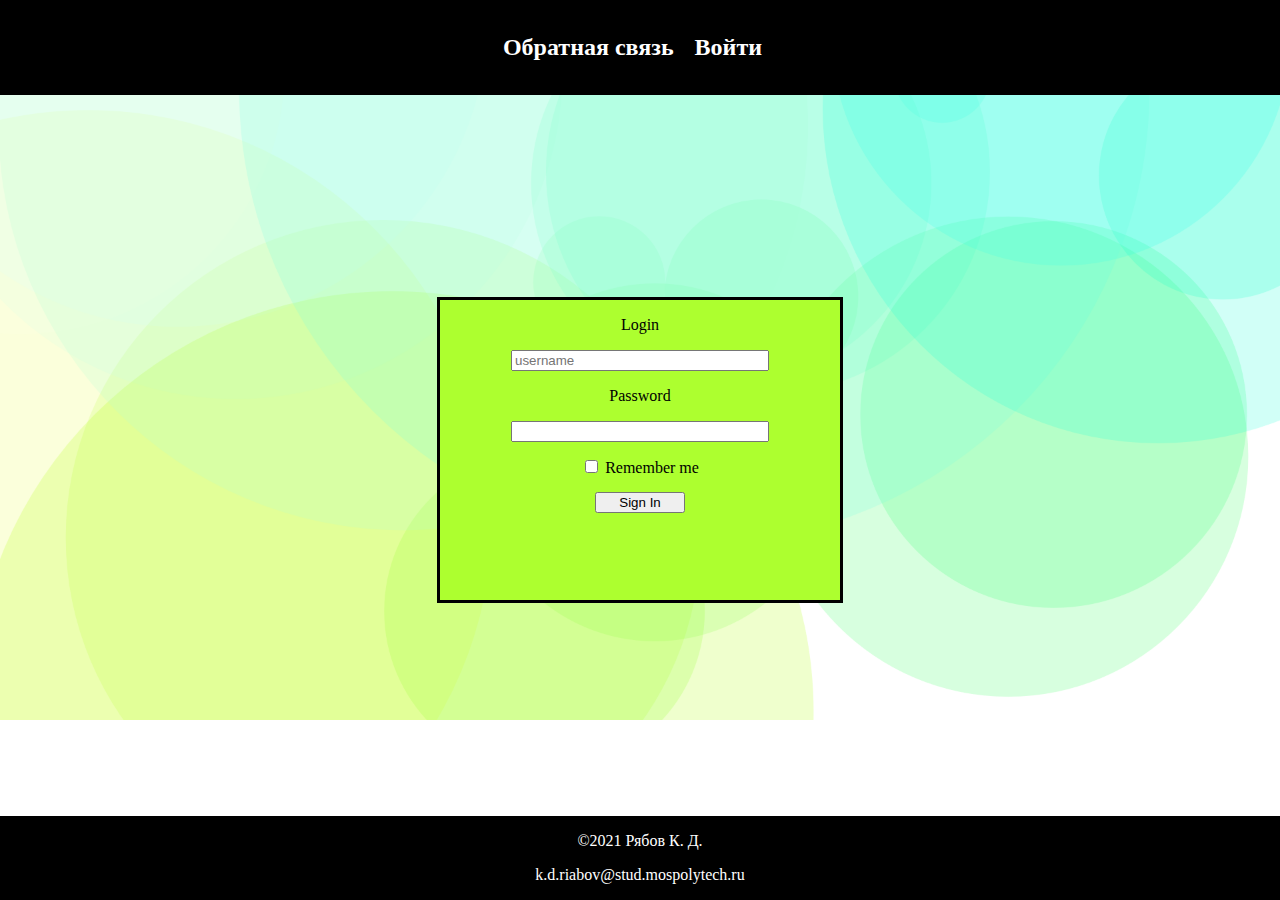
<file: Lab2/auth.html>
<!DOCTYPE HTML>
<html lang="en">

<head>
    <meta charset="UTF-8">
    <meta http-equiv="X-UA-Compatible" content="IE=edge">
    <meta name="viewport" content="width=device-width, initial-scale=1.0">
    <link rel="stylesheet" href="style.css">
    <title>Document</title>
</head>

<body id="body">
    <header id="page-header">
        <nav>
            <ul>
                <li>
                    <a href="index.html">Обратная связь</a>
                </li>

                <li>
                    <a href="auth.html">Войти</a>
                </li>
            </ul>
        </nav>
    </header>
    <main>
        <div class="form-container">
            <form method="POST" action="https://httpbin.org/post" enctype="multipart/form-data" id="auth">

                <div class="auth-group">
                    <label for="#login">
                        <p>Login</p>
                    </label>
                    <input type="text" id="login" name="login" placeholder="username" required>
                </div>

                <div class="auth-group">
                    <label for="#password">
                        <p>Password</p>
                    </label>
                    <input type="password" name="password" id="password" required>
                </div>


                <div class="auth-group">
                    <input type="checkbox" name="remember" id="remember" value="yes">
                    <label for="#checkbox">Remember me</label>
                </div>

                <input type="submit" value="Sign In" id="signin-btn">

            </form>
        </div>
    </main>
    <footer id="page-footer">
        <p>&copy;2021 Рябов К. Д.</p>
        <p><a href="mailto:k.d.riabov@stud.mospolytech.ru">k.d.riabov@stud.mospolytech.ru</a></p>
    </footer>
</body>

</html>
</file>
<file: stylesheets/style.css>
body {
    margin: 0;
    font-family: 'Noto Serif', serif;
}

#page-header {
    width: 100%;
    background-color: black;
    color: white;
    padding: 10px 0;
    font-weight: bold;
    font-size: 24px;
}

#page-header > nav > ul {
    list-style: none;
    display: flex;
    justify-content: center;
    padding: 0;
}

#page-header > nav > ul > li {
    margin: 0 15px 0 0;
    padding: 0;
    display: inline;
}
#page-header > nav > ul > li > a {
    text-decoration: none;
    color: white;
}
#info {
    width: 80%;;
    font-size: larger;
    margin: 0 auto;
}
#info p {
    text-align: left;
}

#info aside {
    float: inline-end;
    max-width: 25%;
    margin: 0 0 3% 3%
}
#kira-figure {
    margin: auto;
}
#kira-figure img {
    width: 100%;
}

#kira-figure figcaption {
    text-align: right;
}
#ost {
    width: 100%;
}

#page-footer {
    clear: both;
    position: relative;
    left: 0;
    bottom: 0;
    margin: auto;
    width: auto;
    height: auto;
    background-color: black;
    color: white;
    text-align: center;
    text-decoration: none;
}
#page-footer p{
    margin: 0 0 ;
}
#page-footer a {
    text-decoration: none;
    color: white;
}
</file>
<file: Lab1/stylesheets/style.css>
body {
    margin: 0;
    font-family: 'Noto Serif', serif;
}

#page-header {
    width: 100%;
    background-color: black;
    color: white;
    padding: 10px 0;
    font-weight: bold;
    font-size: 24px;
    text-align: center;
}

#page-header > nav > ul {
    list-style: none;
    padding: 0;
}

#page-header > nav > ul > li {
    margin: 0 15px 0 0;
    padding: 0;
    display: inline;
}
#page-header > nav > ul > li > a {
    text-decoration: none;
    color: white;
}
#info {
    width: 80%;;
    font-size: larger;
    margin: 0 auto;
}
#info p {
    text-align: justify;
}

#info aside {
    float: right;
    max-width: 25%;
    margin: 0 0 3% 3%
}
#kira-figure {
    margin: auto;
}
#kira-figure img {
    width: 100%;
}

#kira-figure figcaption {
    text-align: right;
}

#page-footer {
    clear: both;
    position: relative;
    width: 100%;
    background-color: black;
    margin-top: 10%;
    color: white;
    text-align: center;
    text-decoration: none;
}
#page-footer p{
    margin: 0 0 ;
}
#page-footer a {
    text-decoration: none;
    color: white;
}
</file>
<file: Lab2/style.css>
#body {
    background: no-repeat url("images/bg_bggenerator_com.png");
    background-size: cover;
    margin: 0px 0px 200px 0px;
}

body {
    margin: 0px 0px 100px 0px;
}


#page-header {
    width: 100%;
    background-color: black;
    color: white;
    padding: 10px 0;
    font-weight: bold;
    font-size: 24px;
    text-align: center;
}

#page-header > nav > ul {
    list-style: none;
    padding: 0;
}

#page-header > nav > ul > li {
    margin: 0 15px 0 0;
    padding: 0;
    display: inline;
}
#page-header > nav > ul > li > a {
    text-decoration: none;
    color: white;
}

#page-header > nav > a {
    text-decoration: none;
    color: white;
}

main {
    text-align: center; 
}

#form {
    margin-top: 50px;
    width: 50%;
    margin: 0 auto;
}

#form p { 
    font-weight: bold;
    margin-bottom: 10px;  
}

#auth {
    margin: 0 auto;
}
    
.auth-group {
    width: 100%;
    margin: 0 auto 15px;
}

.form-group {
    text-align: left;
    width: 300px;
    margin: 0 auto 15px;
}

.form-container {
    background-color: greenyellow;
    border: black solid 3px;
   
    position: absolute;
    left: 0;
    right: 0;
    top: 0;
    bottom: 0;
    margin: auto;

    width: 400px;
    height: 300px;

    text-align: center;
}

#email, #fio, #msg {
    width: 100%;
}

#login, #password {
    width: 250px;
}

#signin-btn {
    width: 90px;
}

#page-footer {
    clear: both;
    position: fixed;
    bottom: 0;
    width: 100%;
    background-color: black;
    color: white;
    text-align: center;
    text-decoration: none;
}
#page-footer a {
    text-decoration: none;
    color: white;
}
</file>
<file: Lab6/style.css>
.about {
    background-color: #3b9747;
    color: white;
}

.contacts {
    background-color: #3b9747;
    color: white;
}
</file>
<file: tic-tac-toe/styles.css>
html, body, main {
    height: 100%;
}

main {
    display: flex;

}

#game {
    margin: auto;
    width: 500px;
    height: 500px;
    text-align: center;
}

#board {
    width: 300px;
    height: 300px;
    margin: auto;
}

.new-game-btn {
    margin-top: 20px;
    font-size: 20px;
    background-color: white;
    border: 1px solid black;
    font-weight: bold;
    padding: 10px;
    cursor: pointer;
}

.cell {
    width: 100px;
    height: 100px;
    float: left;
    border: 1px solid black;
    text-align: center;
    font-size: 70px;
    box-sizing: border-box;
}
</file>
<file: Lab4/calc/styles.css>
html, body, main{
    height: 100%;
    background-color: #171717
}

main{
    display: flex;
}

.calc-container{
    display: flex;
    flex-direction: column;
    
    margin: auto;
    height: 500px;
    width: 500px;
    background-color: #171717
}

.screen{
    text-align: end;
    height: 100px;
    border: 1px #63cbc0 solid; 
    color: #c0c0c0;
}

.buttons{
    display: flex;
    background-color: #232323;
}

.digits{
    display: flex;
    flex-wrap: wrap;
    align-content: flex-start;
    gap: 5px;
}

.other{
    display: flex;
    flex-wrap: wrap;
    align-content: flex-start;
    gap: 5px;
}


.buttons button{
    height: 90px;
    width: 90px;
    color: #c0c0c0;
    /* color: #63cbc0; */
    background-color: #232323;
    border: #232323;
    transition-duration: 0.4s;
    cursor: pointer;
}

.other button {
    color: #63cbc0;
}

.buttons button:hover{
    background-color: gray;
}

.calc-container span, button{
    font-size: 50px;

}

.digits button:last-child{
    visibility: hidden;
}
</file>
<file: Lab4/tic-tac-toe/styles.css>
html, body, main {
    height: 100%;
}

main {
    display: flex;

}

#game {
    margin: auto;
    width: 500px;
    height: 500px;
    text-align: center;
}

#board {
    width: 300px;
    height: 300px;
    margin: auto;
}

.new-game-btn {
    margin-top: 20px;
    font-size: 20px;
    background-color: white;
    border: 1px solid black;
    font-weight: bold;
    padding: 10px;
    cursor: pointer;
}

.cell {
    width: 100px;
    height: 100px;
    float: left;
    border: 1px solid black;
    text-align: center;
    font-size: 70px;
    box-sizing: border-box;
}
</file>
<file: Lab5/cat-facts/static/styles.css>
body {
    margin: 0;
    background-color: #F2F5F1;
}

.header {
    background-color: #1d3557;
    color: white;
    font-size: 40px;
    padding: 20px;
    padding-left: 50px;
}

.header>nav {
    display: flex;
}

.title {
    margin-left: 20px;
}

.logo {
    max-height: 50px;
}

.container {
    max-width: 1000px;
    margin: 0 auto;
    padding: 0 20px;
}

.facts-list-item {
    margin-top: 20px;
    background-color: #d7d7d7;
}

.item-content {
    padding: 20px;
}

.item-footer {
    display: flex;
    padding: 10px;
    background-color: #1d3557;
    color: white;
    font-weight: bold;
}

.author-name {
    flex-grow: 1;
}

.upvotes {
    background-image: url('images/upvote_white.png');
    background-position: left;
    background-size: contain;
    background-repeat: no-repeat;
    padding-left: 30px;
}

.pagination-info {
    margin-top: 20px;
    font-weight: bold;
    display: flex;
}

.current-interval-info {
    margin-left: auto;
}

.per-page-btn {
    background-color: white;
    font-size: 20px;
    border: 1px solid black;
}

.pagination {
    display: flex;
    justify-content: space-between;
    margin: 40px 0;
    height: 40px;
}

.btn {
    background-color: #e63946;
    padding: 0 10px;
    font-size: 100%;
    font-weight: bold;
    color: white;
    outline: none;
    cursor: pointer;
    height: 100%;
    border: 5px solid #e63946;
    box-sizing: border-box;
}

.btn:hover {
    background-color: #F2F5F1;
    color: black;
}

.active {
    background-color: #F2F5F1;
    color: black;
}

.first-page-btn, .last-page-btn {
    width: 250px;
}

.pages-btns>button {
    margin-right: 5px;
}

.autocomplete {
    display: flex;
    flex-grow: 1;
    position: relative;
}

.acp-list {
    position: absolute;
    z-index: 99;
    top: 100%;
    left: 0;
    right: 0;
}

.acp-list-item {
    padding: 10px;
    cursor: pointer;
    box-sizing: border-box;
    background-color: white;
}

.search-form {
    margin: 40px 0;
    display: flex;
    flex-grow: 1;
}

.search-field {
    flex-grow: 1;
    height: 40px;
    border: 5px solid #e63946;
    box-sizing: border-box;
    padding: 0 20px;
    font-size: 100%;
    outline: none;
}

.search-btn {
    padding: 0 20px;
    font-size: 100%;
    font-weight: bold;
    background-color: #e63946;
    border: 5px solid #e63946;
    border-left: none;
    color: white;
    outline: none;
    cursor: pointer;
    box-sizing: border-box;
}

.search-btn:hover {
    background-color: #F2F5F1;
    color: black;
}

.acp-list-item:hover {
    background-color: #F2F5F1;
}
</file>
<file: to-do-list/styles.css>
.actions > * {
    margin-right: 0.5rem;
}

.actions > *:last-child {
    margin-right: 0;
}

.actions i {
    font-family: FontAwesome;
}

.move-btn, .move-btn:hover {
    text-decoration: none;
    color: black;
}

.task:hover .actions {
    visibility: visible !important;
}

#to-do-list .move-to-do, #done-list .move-done {
    display: none;
}
</file>
